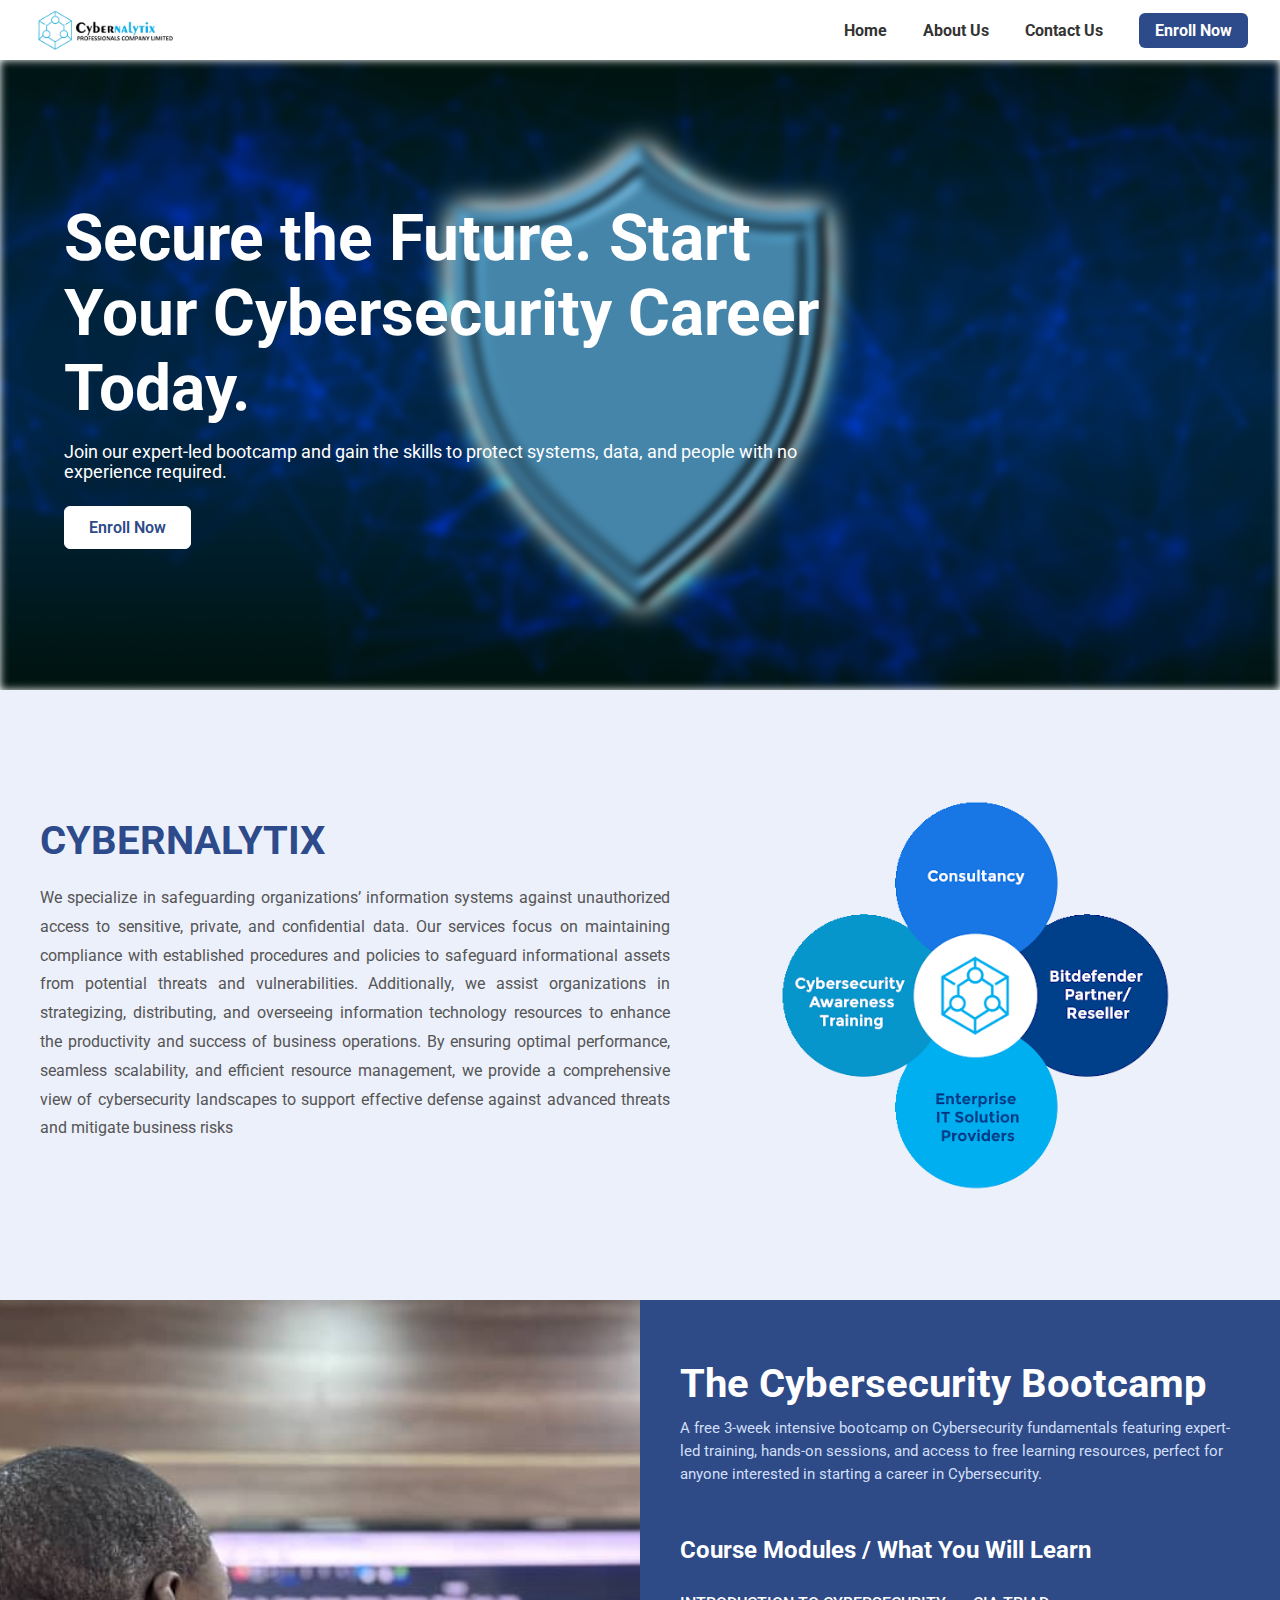
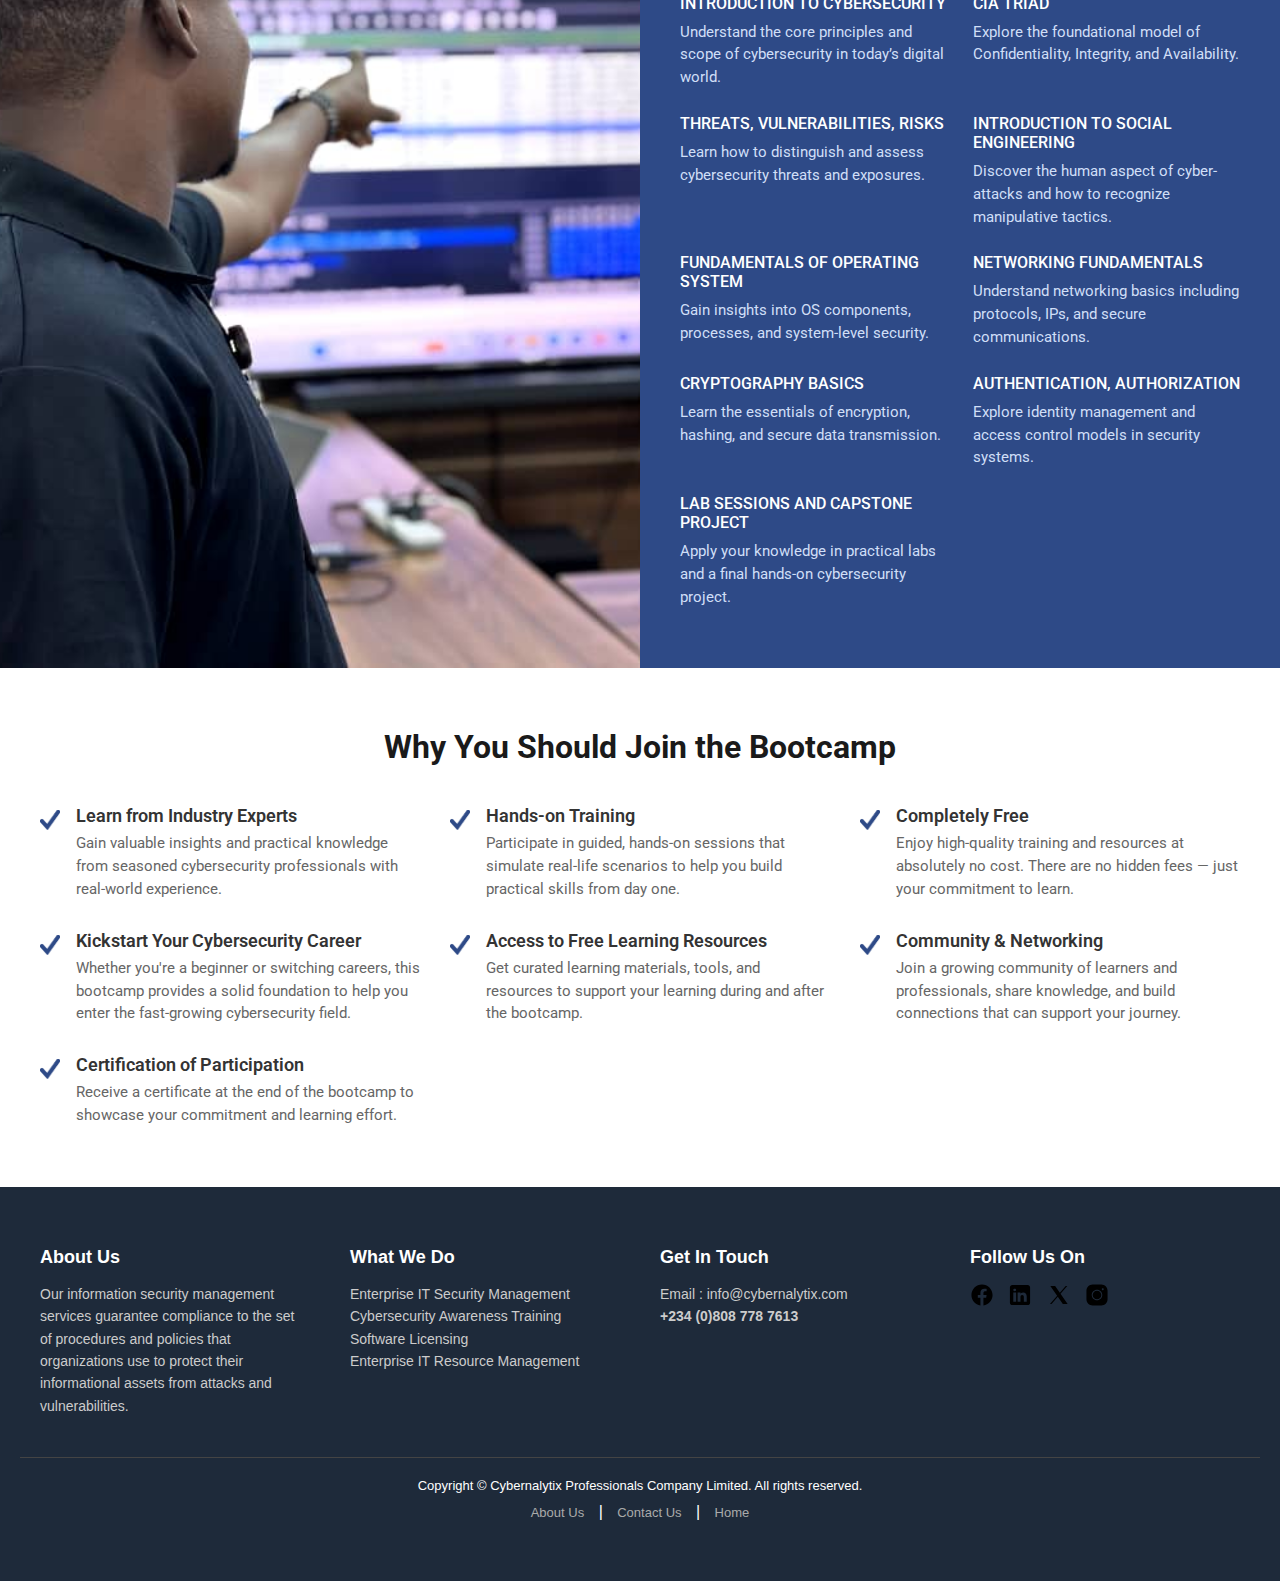
<file: index.html>
<!DOCTYPE html>
<html lang="en">

<head>
  <meta charset="UTF-8">
  <meta name="viewport" content="width=device-width, initial-scale=1.0">
  <link rel="preconnect" href="https://fonts.googleapis.com">
  <link rel="preconnect" href="https://fonts.gstatic.com" crossorigin>
  <link href="https://fonts.googleapis.com/css2?family=Roboto:ital,wght@0,100..900;1,100..900&display=swap"
    rel="stylesheet">
  <link rel="stylesheet" href="style.css">
  <link rel="shortcut icon" href="images/favicon.jpg" type="image/x-icon">
  <title>Bootcamp</title>
</head>

<body>
  <header class="navbar">
    <div class="logo"><a href="#"><img src="images/image.png" alt="cybernalytix logo" width="150px"></a></div>

    <div class="hamburger" onclick="openMenu()">
      <img src="images/menu.svg" class="menu" width="30px">
    </div>
    <nav class="nav-links">
      <div class="web-nav">
        <a href="#">Home</a>
        <a href="#about-us">About Us</a>
        <a href="https://cybernalytix.com/contact-us/" target="_blank" rel="noopener noreferrer">Contact Us</a>
        <a href="register.html" class="cta">Enroll Now</a>
      </div>

      <div class="drop-down">
        <a href="#home">Home</a>
        <a href="#about-us">About Us</a>
        <a href="https://cybernalytix.com/contact-us/" target="_blank" rel="noopener noreferrer">Contact Us</a>
      </div>
    </nav>
  </header>

  <section class="hero" id="hero">
    <div class="blurred-bg"></div>
    <div class="hero-content">
      <h1>Secure the Future. Start Your Cybersecurity Career Today.</h1>
      <p>Join our expert-led bootcamp and gain the skills to protect systems, data, and people with no experience
        required.
      </p>
      <a href="register.html" class="cta-button">Enroll Now</a>
    </div>
    <!-- <div class="flashcards">
      <div class="card">
        <div class="card-icon">
          <img src="images/ethical-hacking.svg" alt="Card Icon">
        </div>
        <h3>Hands-on Experience</h3>
        <p>You will engage in practical exercises and assignments/quizzes to practice what you learn.</p>
      </div>
      <div class="card">
        <div class="card-icon">
          <img src="images/undraw_teaching_58yg.svg" alt="Card Icon">
        </div>
        <h3>Expert-led Training</h3>
        <p>Our experts are readily available to bring real world expertise and insight to the classroom.</p>
      </div>
      <div class="card">
        <div class="card-icon">
          <img src="images/undraw_educator_6dgp.svg" alt="Card Icon">
        </div>
        <h3>Mentorship Session</h3>
        <p>You will be opportuned to have a mentorship session with our professionals.</p>
      </div>
    </div> -->
  </section>

  <!-- <section class="about-us" id="about">
    <div class="about-content">
      <div class="text">
        <h2>ABOUT US</h2>
        <h3>We provide Enterprise IT Services and Security Solutions</h3>
        <p>
          We specialize in safeguarding organizations' information systems against unauthorized access to sensitive,
          private, and confidential data. Our services focus on maintaining compliance with established procedures and
          policies to safeguard informational assets from potential threats and vulnerabilities.
        </p>
      </div>
    </div>

    <div class="offerings-section">
      <h2>Our Core Offerings</h2>
      <div class="offerings-grid">
        <div class="offer-box">
          <img src="images/academy.svg" alt="Academy" />
          <h3>Cybernalytix Academy</h3>
          <p>
            Learn from beginner to pro with flexible courses in digital literacy, data analysis, and cybersecurity.
          </p>
        </div>
        <div class="offer-box">
          <img src="images/undraw_shared-workspace_1u82.svg" alt="Space & Hub" />
          <h3>Cybernalytix Space & Hub</h3>
          <p>
            Coworking hub for tech teams and freelancers with high-speed internet, meeting rooms & innovation culture.
          </p>
        </div>
        <div class="offer-box">
          <img src="images/undraw_bookshelves_vhu6.svg" alt="Bootcamp" />
          <h3>Cybersecurity Bootcamp</h3>
          <p>
            Beginner-friendly intensive bootcamp with hands-on learning to build cybersecurity career readiness.
          </p>
        </div>
        <div class="offer-box">
          <img src="images/undraw_learning_qt7d.svg" alt="Internship" />
          <h3>Tech Internship Program</h3>
          <p>
            Real-world industry exposure and mentorship through structured internship programs across tech domains.
          </p>
        </div>
      </div>
    </div>
  </section> -->

  <section id="about-us" class="about-us">
    <div class="about-content">
      <div class="text">
        <h2>CYBERNALYTIX</h2>
        <p class="text-p">We specialize in safeguarding organizations’ information systems against unauthorized access
          to sensitive,
          private, and confidential data. Our services focus on maintaining compliance with established procedures and
          policies to safeguard informational assets from potential threats and vulnerabilities. Additionally, we assist
          organizations in strategizing, distributing, and overseeing information technology resources to enhance the
          productivity and success of business operations. By ensuring optimal performance, seamless scalability, and
          efficient resource management, we provide a comprehensive view of cybersecurity landscapes to support
          effective defense against advanced threats and mitigate business risks</p>
      </div>
      <div class="about-image">
        <img src="images/about-us.png" alt="about us">
      </div>
    </div>
  </section>

  <section class="bootcamp" id="bootcamp">
    <div class="bootcamp-container">
      <div class="bootcamp-image">
        <img src="images/bootcamp-image.jpg" alt="Team working" />
      </div>
      <div class="bootcamp-content">
        <h2>The Cybersecurity Bootcamp</h2>
        <p class="bootcamp-p">A free 3-week intensive bootcamp on Cybersecurity fundamentals featuring expert-led
          training, hands-on sessions, and access to free learning resources, perfect for anyone interested in starting
          a career in Cybersecurity.</p>
        <div class="bootcamp-modules">
          <h3 class="modules-title">Course Modules / What You Will Learn</h3>
          <div class="modules-grid">
            <div class="module">
              <h4>Introduction to Cybersecurity</h4>
              <p>Understand the core principles and scope of cybersecurity in today’s digital world.</p>
            </div>
            <div class="module">
              <h4>CIA Triad</h4>
              <p>Explore the foundational model of Confidentiality, Integrity, and Availability.</p>
            </div>
            <div class="module">
              <h4>Threats, Vulnerabilities, Risks</h4>
              <p>Learn how to distinguish and assess cybersecurity threats and exposures.</p>
            </div>
            <div class="module">
              <h4>Introduction to Social Engineering</h4>
              <p>Discover the human aspect of cyber-attacks and how to recognize manipulative tactics.</p>
            </div>
            <div class="module">
              <h4>Fundamentals of Operating System</h4>
              <p>Gain insights into OS components, processes, and system-level security.</p>
            </div>
            <div class="module">
              <h4>Networking Fundamentals</h4>
              <p>Understand networking basics including protocols, IPs, and secure communications.</p>
            </div>
            <div class="module">
              <h4>Cryptography Basics</h4>
              <p>Learn the essentials of encryption, hashing, and secure data transmission.</p>
            </div>
            <div class="module">
              <h4>Authentication, Authorization</h4>
              <p>Explore identity management and access control models in security systems.</p>
            </div>
            <div class="module">
              <h4>Lab Sessions and Capstone Project</h4>
              <p>Apply your knowledge in practical labs and a final hands-on cybersecurity project.</p>
            </div>
          </div>
        </div>

      </div>
    </div>
  </section>

  <section id="why-join" class="why-join">
    <div class="why-join-header">
      <h2>Why You Should Join the Bootcamp</h2>
    </div>

    <div class="reasons-grid">

      <div class="reason-card">
        <img src="images/check-icon.png" alt="check" class="check-icon">
        <div>
          <h3>Learn from Industry Experts</h3>
          <p>Gain valuable insights and practical knowledge from seasoned cybersecurity professionals with real-world
            experience.</p>
        </div>
      </div>

      <div class="reason-card">
        <img src="images/check-icon.png" alt="check" class="check-icon">
        <div>
          <h3>Hands-on Training</h3>
          <p>Participate in guided, hands-on sessions that simulate real-life scenarios to help you build practical
            skills from day one.</p>
        </div>
      </div>

      <div class="reason-card">
        <img src="images/check-icon.png" alt="check" class="check-icon">
        <div>
          <h3>Completely Free</h3>
          <p>Enjoy high-quality training and resources at absolutely no cost. There are no hidden fees — just your
            commitment to learn.</p>
        </div>
      </div>

      <div class="reason-card">
        <img src="images/check-icon.png" alt="check" class="check-icon">
        <div>
          <h3>Kickstart Your Cybersecurity Career</h3>
          <p>Whether you're a beginner or switching careers, this bootcamp provides a solid foundation to help you enter
            the fast-growing cybersecurity field.</p>
        </div>
      </div>

      <div class="reason-card">
        <img src="images/check-icon.png" alt="check" class="check-icon">
        <div>
          <h3>Access to Free Learning Resources</h3>
          <p>Get curated learning materials, tools, and resources to support your learning during and after the
            bootcamp.</p>
        </div>
      </div>

      <div class="reason-card">
        <img src="images/check-icon.png" alt="check" class="check-icon">
        <div>
          <h3>Community & Networking</h3>
          <p>Join a growing community of learners and professionals, share knowledge, and build connections that can
            support your journey.</p>
        </div>
      </div>

      <div class="reason-card">
        <img src="images/check-icon.png" alt="check" class="check-icon">
        <div>
          <h3>Certification of Participation</h3>
          <p>Receive a certificate at the end of the bootcamp to showcase your commitment and learning effort.</p>
        </div>
      </div>

    </div>
  </section>


  <!-- <section class="contact-section" id="contact">
    <div class="contact-flex">
      <div class="contact-img">
        <img src="images/undraw_contact-us_kcoa.svg" alt="contact image">
      </div>
      <h2>Contact Us</h2>
      <p>Have questions about the bootcamp or need help? We'd love to hear from you.</p>

      <form class="contact-form">
        <input type="text" placeholder="Your Name" required>
        <input type="email" placeholder="Your Email" required>
        <textarea placeholder="Your Message" required></textarea>
        <button type="submit">Send Message</button>
      </form>
    </div>
  </section> -->

  <footer class="footer">
    <div class="footer-container">
      <div class="footer-box">
        <h4>About Us</h4>
        <p>
          Our information security management services guarantee compliance to the set of procedures and policies that
          organizations use to protect their informational assets from attacks and vulnerabilities.
        </p>
      </div>

      <div class="footer-box">
        <h4>What We Do</h4>
        <ul>
          <li>Enterprise IT Security Management</li>
          <li>Cybersecurity Awareness Training</li>
          <li>Software Licensing</li>
          <li>Enterprise IT Resource Management</li>
        </ul>
      </div>

      <div class="footer-box">
        <h4>Get In Touch</h4>
        <p>Email : <a href="mailto:info@cybernalytix.com">info@cybernalytix.com</a></p>
        <p><strong>+234 (0)808 778 7613</strong></p>
      </div>

      <div class="footer-box">
        <h4>Follow Us On</h4>
        <div class="social-links">
          <a href="https://www.facebook.com/cybernalytixprofessionals/" target="_blank" rel="noopener noreferrer"><img
              src="images/icons8-facebook (1).svg" alt="Facebook" /></a>

          <a href="https://www.linkedin.com/company/cybernalytix" target="_blank" rel="noopener noreferrer"><img
              src="images/icons8-linkedin (1).svg" alt="LinkedIn" /></a>

          <a href="https://x.com/CybernalytixLtd" target="_blank" rel="noopener noreferrer"><img
              src="images/icons8-x.svg" alt="LinkedIn" /></a>

          <a href="https://www.instagram.com/cybernalytix/" target="_blank" rel="noopener noreferrer"><img
              src="images/icons8-instagram.svg" alt="Instagram" /></a>
        </div>
      </div>
    </div>

    <div class="footer-bottom">
      <p>Copyright © Cybernalytix Professionals Company Limited. All rights reserved.</p>
      <div class="footer-nav">
        <a href="#">About Us</a> | <a href="https://cybernalytix.com/contact-us/">Contact Us</a> | <a href="#">Home</a>
      </div>
    </div>
  </footer>


  <script src="script.js"></script>
  <script src="https://cdn.jsdelivr.net/npm/swiper@11/swiper-bundle.min.js"></script>
</body>

</html>
</file>
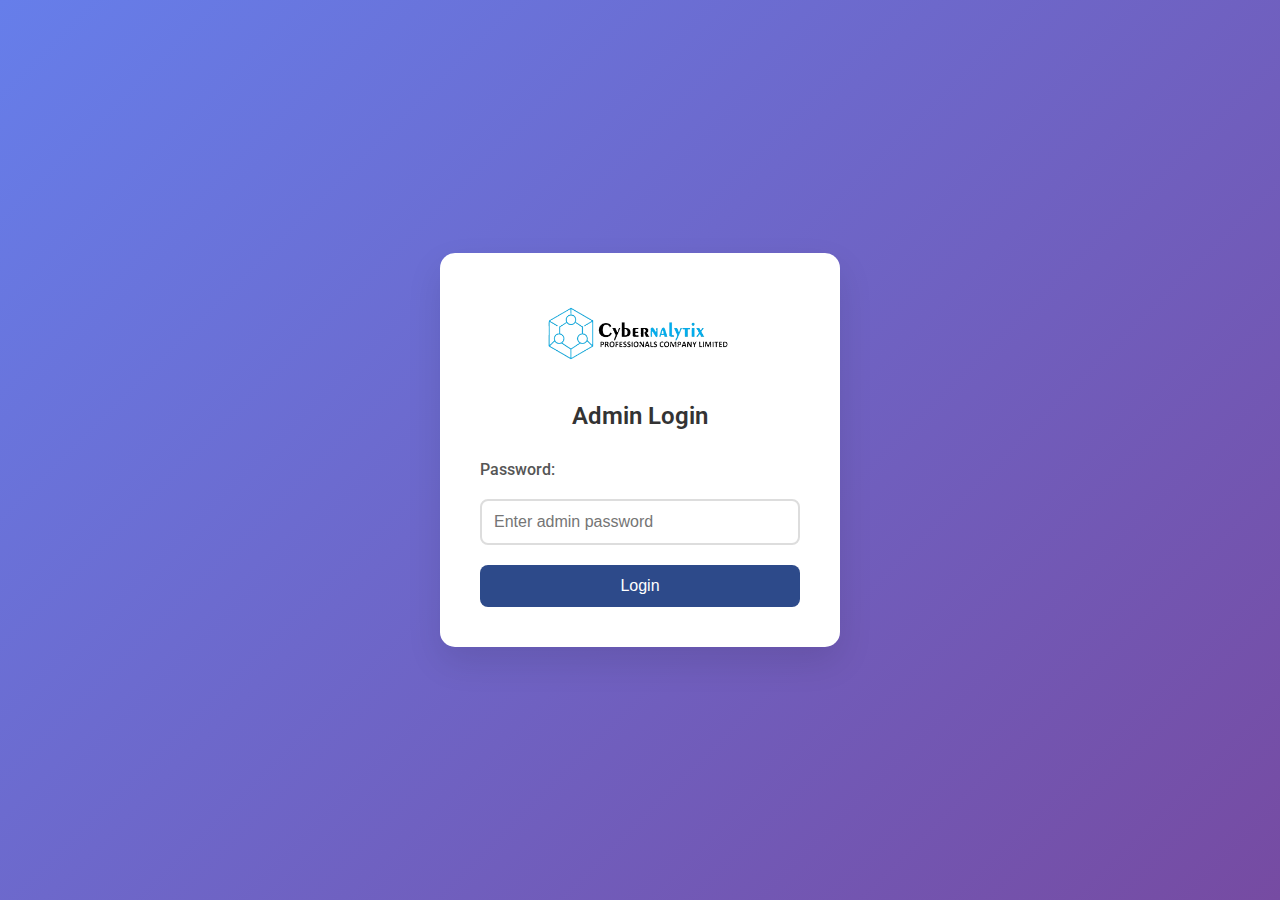
<file: admin.html>
<!DOCTYPE html>
<html lang="en">
<head>
    <meta charset="UTF-8">
    <meta name="viewport" content="width=device-width, initial-scale=1.0">
    <link rel="preconnect" href="https://fonts.googleapis.com">
    <link rel="preconnect" href="https://fonts.gstatic.com" crossorigin>
    <link href="https://fonts.googleapis.com/css2?family=Roboto:ital,wght@0,100..900;1,100..900&display=swap" rel="stylesheet">
    <link rel="stylesheet" href="admin.css">
    <link rel="shortcut icon" href="images/favicon.jpg" type="image/x-icon">
    <title>Admin Dashboard - Cybernalytix</title>
</head>
<body>
    <!-- Login Section -->
    <div id="login-section" class="login-container">
        <div class="login-box">
            <div class="logo">
                <img src="images/image.png" alt="cybernalytix logo" width="200px">
            </div>
            <h2>Admin Login</h2>
            <form id="login-form">
                <label for="password">Password:</label>
                <input type="password" id="password" placeholder="Enter admin password" required>
                <button type="submit">Login</button>
            </form>
            <div id="login-error" class="error-message"></div>
        </div>
    </div>

    <!-- Admin Dashboard -->
    <div id="dashboard-section" class="dashboard-container" style="display: none;">
        <header class="admin-header">
            <div class="logo">
                <img src="images/image.png" alt="cybernalytix logo" width="150px">
            </div>
            <div class="admin-controls">
                <span id="total-users" class="user-count">Total Applicants: 0</span>
                <button id="refresh-btn" class="refresh-btn">Refresh</button>
                <button id="logout-btn" class="logout-btn">Logout</button>
            </div>
        </header>

        <main class="admin-main">
            <div class="dashboard-title">
                <h1>Bootcamp Applicants</h1>
            </div>

            <div id="loading" class="loading" style="display: none;">
                <p>Loading Applicants...</p>
            </div>

            <div id="users-container" class="users-container">
                <div class="table-container">
                    <table id="users-table" class="users-table">
                        <thead>
                            <tr>
                                <th>S/N</th>
                                <th>Name</th>
                                <th>Email</th>
                                <th>Phone</th>
                                <th>Gender</th>
                                <th>Residence</th>
                                <th>Current Engagement</th>
                                <th>Field</th>
                                <th>IT Proficiency</th>
                                <th>Experience</th>
                                <th>Referrer</th>
                                <th>Time Commitment</th>
                                <th>Certificate Interest</th>
                                <th>Registration Date</th>
                                <th>Actions</th>
                            </tr>
                        </thead>
                        <tbody id="users-tbody">
                            <!-- Users will be loaded here -->
                        </tbody>
                    </table>
                </div>
            </div>

            <div id="no-users" class="no-users" style="display: none;">
                <p>No Applicants has registered yet</p>
            </div>
        </main>
    </div>

    <!-- User Details Modal -->
    <div id="user-modal" class="modal" style="display: none;">
        <div class="modal-content">
            <div class="modal-header">
                <h2>Applicant Details</h2>
                <span class="close" id="close-modal">&times;</span>
            </div>
            <div class="modal-body" id="modal-body">
                <!-- User details will be loaded here -->
            </div>
        </div>
    </div>

    <script src="admin.js"></script>
</body>
</html>
</file>
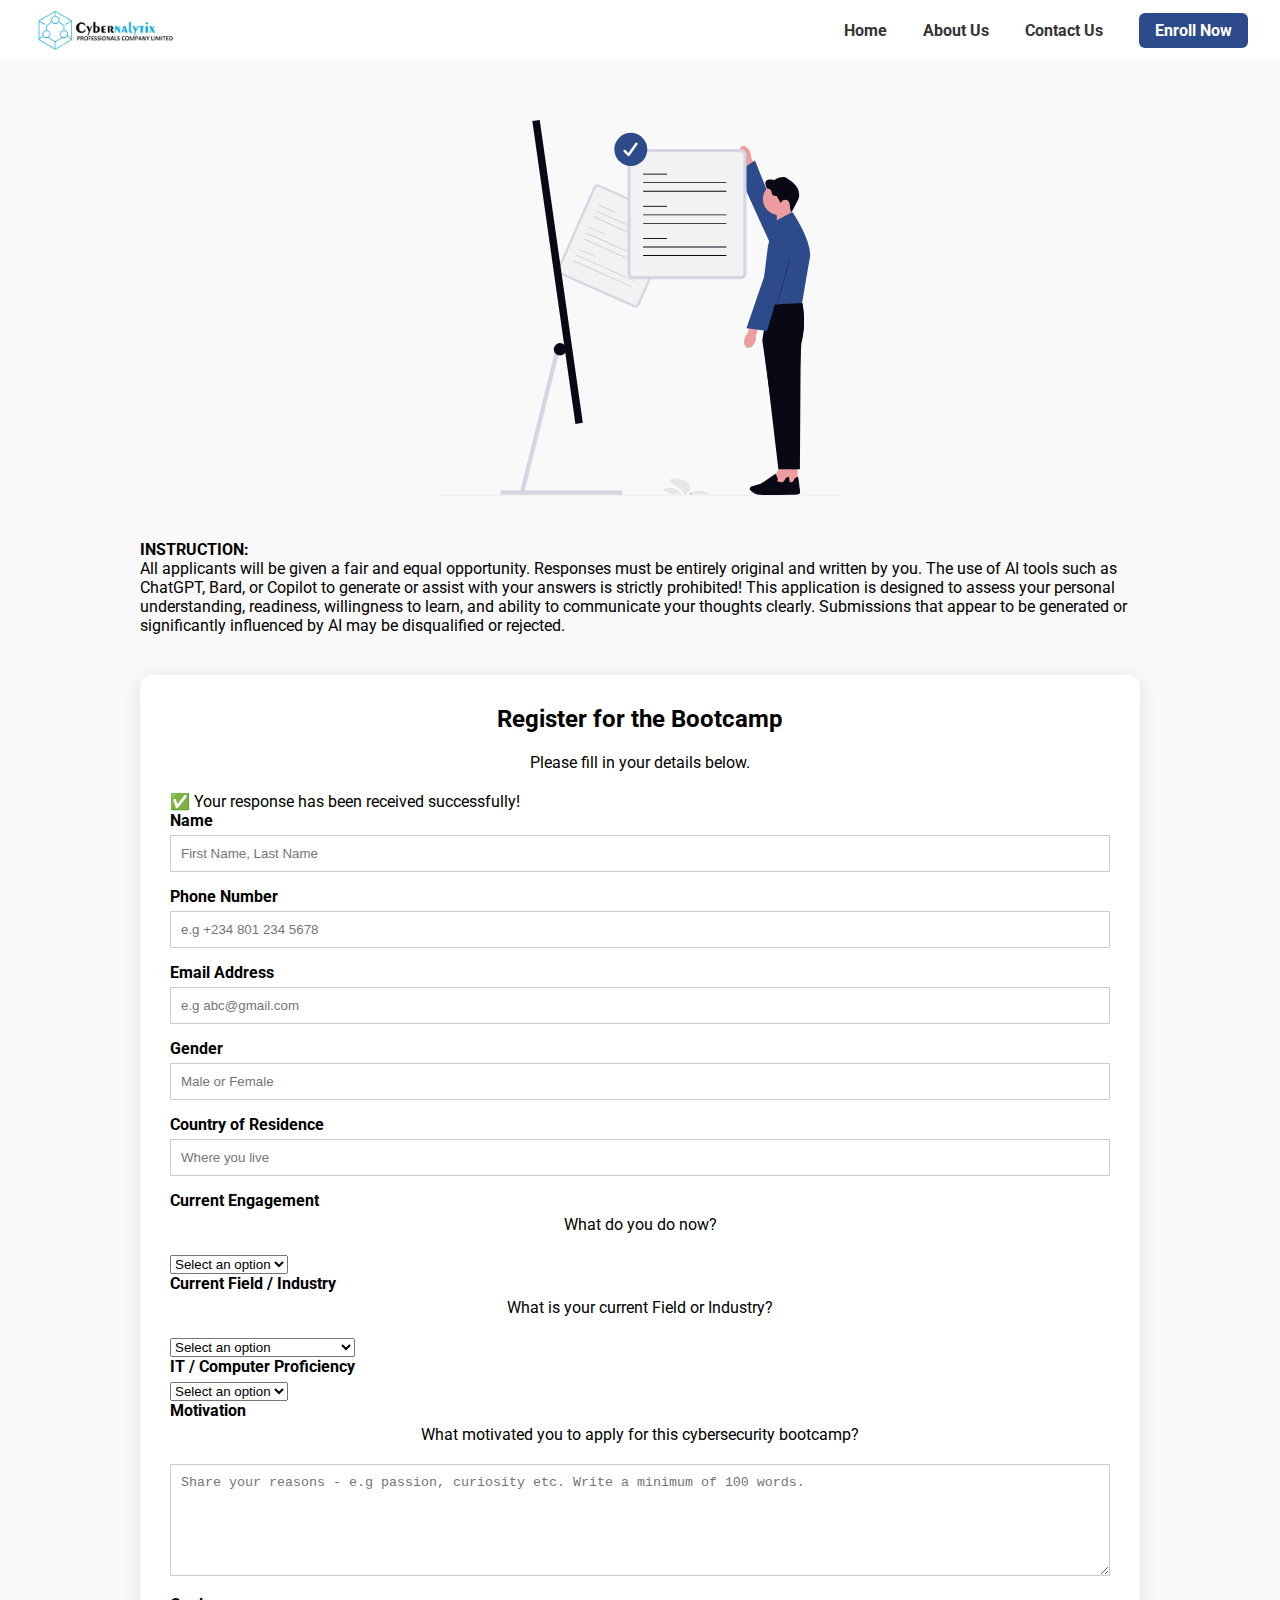
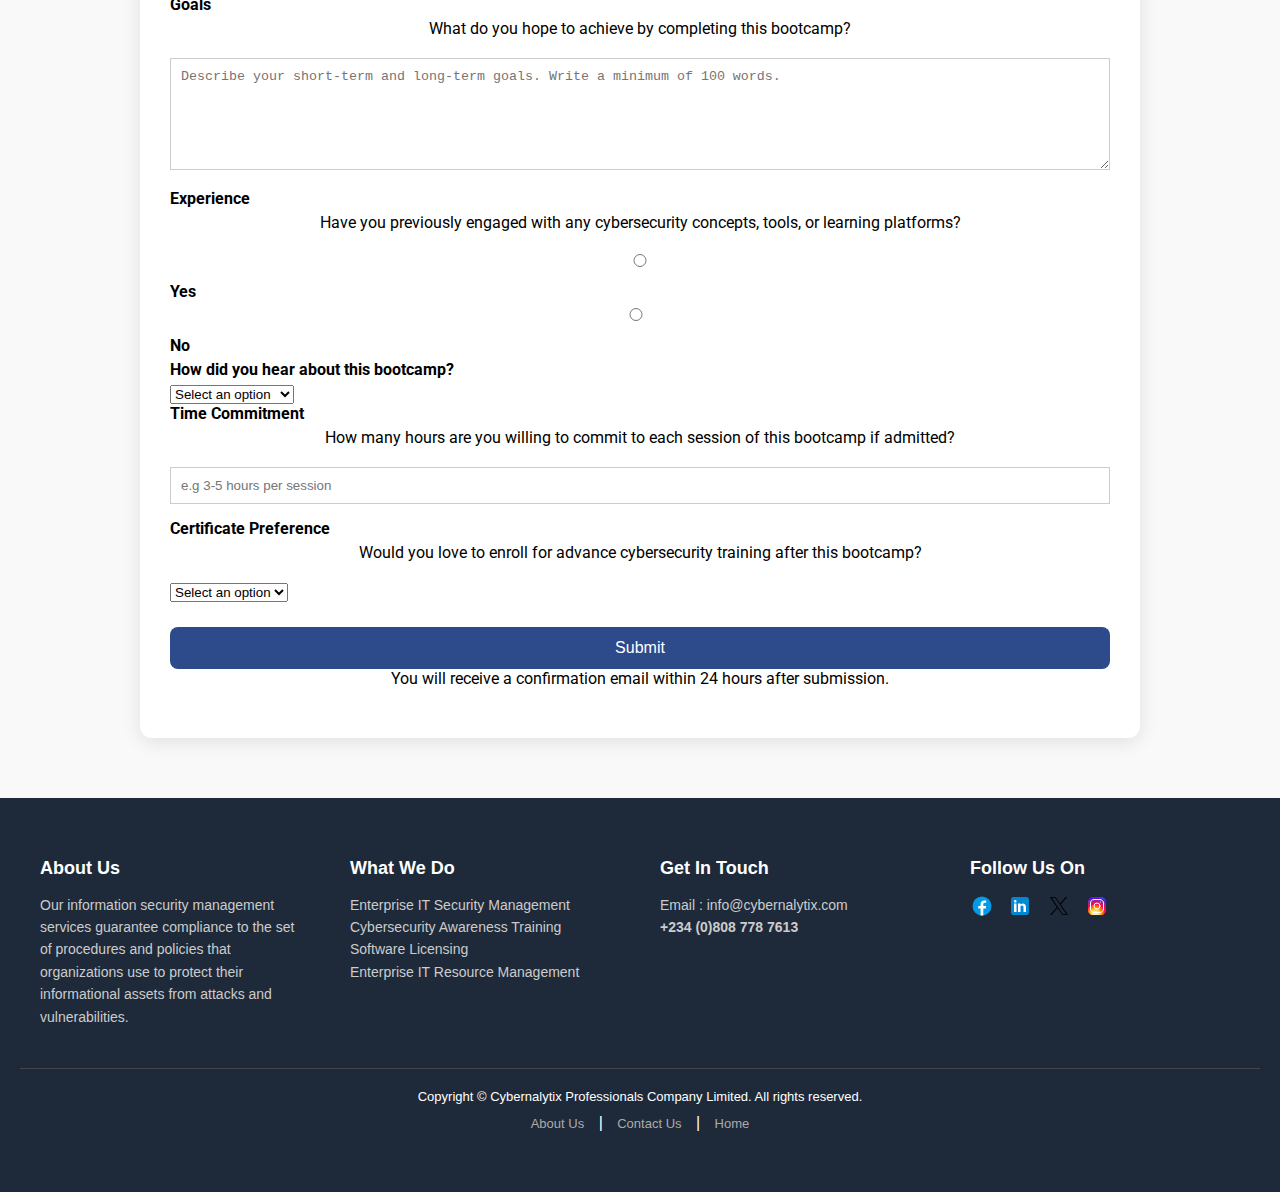
<file: register.html>
<!DOCTYPE html>
<html lang="en">

<head>
  <meta charset="UTF-8">
  <meta name="viewport" content="width=device-width, initial-scale=1.0">
  <link rel="preconnect" href="https://fonts.googleapis.com">
  <link rel="preconnect" href="https://fonts.gstatic.com" crossorigin>
  <link href="https://fonts.googleapis.com/css2?family=Roboto:ital,wght@0,100..900;1,100..900&display=swap"
    rel="stylesheet">
  <link rel="stylesheet" href="register.css">
  <link rel="stylesheet" href="style.css">
  <link rel="shortcut icon" href="images/favicon.jpg" type="image/x-icon">
  <title>Register</title>
</head>

<body>
  <header class="navbar">
    <div class="logo"><a href="index.html"><img src="images/image.png" alt="cybernalytix logo" width="150px"></a></div>

    <div class="hamburger" onclick="openMenu()">
      <img src="images/menu.svg" class="menu" width="30px">
    </div>
    <nav class="nav-links">
      <div class="web-nav">
        <a href="index.html">Home</a>
        <a href="index.html#about">About Us</a>
        <a href="index.html#contact">Contact Us</a>
        <a href="register.html" class="cta">Enroll Now</a>
      </div>

      <div class="drop-down">
        <a href="index">Home</a>
        <a href="index.html#about">About Us</a>
        <a href="index.html#contact">Contact Us</a>
      </div>
    </nav>
  </header>

  <section id="register" class="register-section">
    <div class="register-container">

      <div class="register-illustration">
        <img src="images/register.svg" alt="register Illustration">
      </div>
      <div class="form-note">
        <h4>INSTRUCTION:</h4>
        <p>All applicants will be given a fair and equal opportunity. Responses must be entirely original and written by
          you. The use of AI tools such as ChatGPT, Bard, or Copilot to generate or assist with your answers is strictly
          prohibited! This application is designed to assess your personal understanding, readiness, willingness to
          learn, and ability to communicate your thoughts clearly. Submissions that appear to be generated or
          significantly influenced by AI may be disqualified or rejected.</p>
      </div>
      <div class="register-form">
        <h2>Register for the Bootcamp</h2>
        <p>Please fill in your details below.</p>

        <div id="form-success">
          ✅ Your response has been received successfully!
        </div>

        <form id="bootcamp-form" novalidate>
          <label>Name</label>
          <input name="fullName" placeholder="First Name, Last Name" required>

          <label>Phone Number</label>
          <input name="tel" placeholder="e.g +234 801 234 5678" required>

          <label>Email Address</label>
          <input name="email" placeholder="e.g abc@gmail.com" required>

          <label>Gender</label>
          <input name="gender" placeholder="Male or Female" required>

          <label>Country of Residence</label>
          <input name="residence" placeholder="Where you live" required>

          <label for="referer">Current Engagement</label>
          <p>What do you do now?</p>
          <select name="currentEngagement" id="currentEngagement" required>
            <option value="" disabled selected>Select an option</option>
            <option value="Student">Student</option>
            <option value="Employed">Employed</option>
            <option value="Self Employed">Self Employed</option>
            <option value="Unemployed">Unemployed</option>
            <option value="Others">Others</option>
          </select>

          <label for="referer">Current Field / Industry</label>
          <p>What is your current Field or Industry?</p>
          <select name="currentField" id="currentField" required>
            <option value="" disabled selected>Select an option</option>
            <option value="Information Technology (IT)">Information Technology (IT)</option>
            <option value="Banking/Finance">Banking/Finance</option>
            <option value="Education">Education</option>
            <option value="Healthcare">Healthcare</option>
            <option value="Government/Public Sector">Government/Public Sector</option>
            <option value="Law/Legal">Law/Legal</option>
            <option value="Agriculture">Agriculture</option>
            <option value="Others">Others</option>
          </select>

          <label for="referer">IT / Computer Proficiency</label>
          <select name="proficiency" id="proficiency" required>
            <option value="" disabled selected>Select an option</option>
            <option value="Beginner">Beginner</option>
            <option value="Intermediate">Intermediate</option>
            <option value="Professional">Professional</option>
            <option value="Others">Others</option>
          </select>

          <label>Motivation</label>
          <p>What motivated you to apply for this cybersecurity bootcamp?</p>
          <textarea id="message1" class="word-count" name="motivation" rows="6"
            placeholder="Share your reasons - e.g passion, curiosity etc. Write a minimum of 100 words."
            required></textarea>

          <label>Goals</label>
          <p>What do you hope to achieve by completing this bootcamp?</p>
          <textarea id="message2" class="word-count" name="expectation" rows="6"
            placeholder="Describe your short-term and long-term goals. Write a minimum of 100 words." required></textarea>

          <label>Experience</label>
          <p>Have you previously engaged with any cybersecurity concepts, tools, or learning platforms?</p>
          <div class="experience-group">
            <label><input class="yes" type="radio" name="hasExperience" value="yes" required> Yes</label>
            <label><input class="no" type="radio" name="hasExperience" value="no"> No</label>
          </div>

          <div id="experience-details" style="display: none;">
            <label for="experience-detail">Please describe your experience</label>
            <textarea id="experience-detail" name="experience" rows="3"
              placeholder="Briefly describe any prior exposure or related experience"></textarea>
          </div>


          <label for="referer">How did you hear about this bootcamp?</label>
          <select name="referer" id="referer" required>
            <option value="" disabled selected>Select an option</option>
            <option value="LinkedIn">LinkedIn</option>
            <option value="Facebook">Facebook</option>
            <option value="Twitter/X">Twitter/X</option>
            <option value="WhatsApp">WhatsApp</option>
            <option value="Instagram">Instagram</option>
            <option value="Friend/Colleague">Friend/Colleague</option>
            <option value="Others">Others</option>
          </select>


          <label>Time Commitment</label>
          <p>How many hours are you willing to commit to each session of this bootcamp if admitted?</p>
          <input name="session" placeholder="e.g 3-5 hours per session" required>

          <label>Certificate Preference</label>
          <p>Would you love to enroll for advance cybersecurity training after this bootcamp?</p>
          <select name="certificate" id="certificate" required>
            <option value="" disabled selected>Select an option</option>
            <option value="Yes">Yes</option>
            <option value="No">No</option>
            <option value="Unsure">Unsure</option>
          </select>

          <div class="submit-confirm">
            <button type="submit">Submit</button>
            <p>You will receive a confirmation email within 24 hours after submission.</p>
          </div>
        </form>
      </div>
    </div>
  </section>

  <footer class="footer">
    <div class="footer-container">
      <div class="footer-box">
        <h4>About Us</h4>
        <p>
          Our information security management services guarantee compliance to the set of procedures and policies that
          organizations use to protect their informational assets from attacks and vulnerabilities.
        </p>
      </div>

      <div class="footer-box">
        <h4>What We Do</h4>
        <ul>
          <li>Enterprise IT Security Management</li>
          <li>Cybersecurity Awareness Training</li>
          <li>Software Licensing</li>
          <li>Enterprise IT Resource Management</li>
        </ul>
      </div>

      <div class="footer-box">
        <h4>Get In Touch</h4>
        <p>Email : <a href="mailto:info@cybernalytix.com">info@cybernalytix.com</a></p>
        <p><strong>+234 (0)808 778 7613</strong></p>
      </div>

      <div class="footer-box">
        <h4>Follow Us On</h4>
        <div class="social-links">
          <a href="https://www.facebook.com/cybernalytixprofessionals/" target="_blank" rel="noopener noreferrer"><img
              src="images/icons8-facebook (2).svg" alt="Facebook" /></a>

          <a href="https://www.linkedin.com/company/cybernalytix" target="_blank" rel="noopener noreferrer"><img
              src="images/icons8-linkedin (2).svg" alt="LinkedIn" /></a>

          <a href="https://x.com/CybernalytixLtd" target="_blank" rel="noopener noreferrer"><img
              src="images/icons8-x (1).svg" alt="X" /></a>

          <a href="https://www.instagram.com/cybernalytix/" target="_blank" rel="noopener noreferrer"><img
              src="images/icons8-instagram (1).svg" alt="Instagram" /></a>
        </div>
      </div>
    </div>

    <div class="footer-bottom">
      <p>Copyright © Cybernalytix Professionals Company Limited. All rights reserved.</p>
      <div class="footer-nav">
        <a href="#">About Us</a> | <a href="#">Contact Us</a> | <a href="#">Home</a>
      </div>
    </div>
  </footer>

  <script src="script.js"></script>
</body>

</html>
</file>
<file: style.css>
* {
  margin: 0;
  padding: 0;
  box-sizing: border-box;
}

body {
  font-family: "Roboto", sans-serif;
  background-color: #ffffff;
  scroll-behavior: smooth;
}

.navbar {
  display: flex;
  justify-content: space-between;
  align-items: center;
  padding: 0 2rem;
  position: sticky;
  top: 0;
  background: white;
  z-index: 1000;
}

.hamburger {
  margin-left: auto;
  display: flex;
  align-items: center;
  gap: 10px;
}

.nav-links a {
  margin-left: 2rem;
  text-decoration: none;
  color: #333;
  font-weight: bold;
}

.nav-links a:hover,
.nav-cta a:hover {
  color: #2d4a8a;
}

.nav-links .cta {
  background-color: #2d4a8a;
  color: white;
  padding: 0.5rem 1rem;
  border-radius: 6px;
}

.nav-links .cta:hover {
  background-color: white;
  color: #2d4a8a;
  transition: 0.3s;
  border: 1px solid #2d4a8a;
}

.hero {
  display: flex;
  flex-direction: column;
  align-items: flex-start;
  justify-content: center;
  min-height: 70vh;
  padding: 60px 5%;
  color: white;
  position: relative;
  overflow: hidden;
}

.blurred-bg {
  position: absolute;
  top: 0;
  left: 0;
  width: 100%;
  height: 100%;
  background-image: url("images/hero-bg.jpg");
  background-size: cover;
  background-position: center;
  filter: blur(4px);
  z-index: 0;
}

.hero-content {
  z-index: 2;
  max-width: 800px;
}

.hero-content h1 {
  font-size: 4rem;
  font-weight: bold;
  margin-bottom: 1rem;
}

.hero-content p {
  font-size: 1.1rem;
  margin-bottom: 1.5rem;
}

.hero-cta {
  background-color: #2d4a8a;
  color: white;
  padding: 0.7rem 1.5rem;
  margin-top: 0.5rem;
  border-radius: 6px;
  border: none;
  font-weight: bold;
  text-decoration: none;
  display: inline-block;
}

.hero-cta:hover {
  background: transparent;
  border: 1px solid #2d4a8a;
}

.about-us {
  background-color: #ecf0fb;
  color: #555;
  padding: 80px 40px;
  display: flex;
  justify-content: center;
  align-items: center;
}

.about-content {
  display: flex;
  flex-direction: row;
  align-items: center;
  justify-content: space-between;
  gap: 40px;
  max-width: 1200px;
  width: 100%;
  flex-wrap: wrap;
}

.text {
  flex: 1 1 500px;
  min-width: 250px;
}

.about-image {
  flex: 1 1 400px;
  min-width: 200px;
}

.about-image img {
  width: 100%;
  max-width: 450px;
  display: block;
  margin: 0 auto;
}

.text h2 {
  font-size: 2.5rem;
  margin-bottom: 20px;
  color: #2d4a8a;
}

.text p {
  font-size: 1rem;
  line-height: 1.8;
  margin-bottom: 30px;
  text-align: justify;
  word-break: break-word;
}

/* bootcamp section */
.bootcamp {
  background-color: #f7f9fe;
  padding: 0;
  margin: 0;
}

.bootcamp-container {
  display: flex;
  flex-wrap: wrap;
  width: 100%;
  min-height: 100vh;
}

.bootcamp-image {
  flex: 1 1 50%;
  overflow: hidden;
}

.bootcamp-image img {
  width: 100%;
  height: 100%;
  object-fit: cover;
  display: block;
}

.bootcamp-content {
  flex: 1 1 50%;
  background-color: #2e4a87;
  color: #ffffff;
  padding: 60px 40px;
  display: flex;
  flex-direction: column;
  justify-content: center;
}

.bootcamp-content h2 {
  font-size: 2.5rem;
  margin-bottom: 10px;
}

.bootcamp-content h4 {
  font-size: 1rem;
  color: #c5d7f2;
  text-transform: uppercase;
  margin-bottom: 10px;
  font-weight: 500;
}

.bootcamp-content .subtitle {
  font-size: 1rem;
  margin-bottom: 30px;
}

.bootcamp-modules {
  margin-top: 50px;
}

.modules-title {
  font-size: 1.5rem;
  margin-bottom: 30px;
  color: #ffffff;
}

.modules-grid {
  display: grid;
  grid-template-columns: repeat(auto-fit, minmax(250px, 1fr));
  gap: 25px;
}

.module h4 {
  font-size: 1rem;
  color: #ffffff;
  margin-bottom: 8px;
}

.module p,
.bootcamp-p {
  font-size: 0.95rem;
  color: #d0dff7;
  line-height: 1.5;
}

.bootcamp-cta {
  margin-top: 40px;
  text-align: left;
}

.cta-button {
  display: inline-block;
  background-color: #ffffff;
  color: #2e4a87;
  padding: 0.7rem 1.5rem;
  font-weight: 600;
  font-size: 1rem;
  text-decoration: none;
  border-radius: 6px;
  transition:
    background-color 0.3s ease,
    color 0.3s ease;
  border: 1px solid #ffffff;
}

.cta-button:hover {
  background-color: #2e4a87;
  color: #ffffff;
  border-color: #ffffff;
}

/* why join section */
.why-join {
  background-color: #fff;
  padding: 60px 30px;
  text-align: center;
}

.why-join-header h2 {
  font-size: 2rem;
  margin-bottom: 40px;
  font-weight: 700;
  color: #1a1a1a;
}

.reasons-grid {
  display: grid;
  grid-template-columns: repeat(auto-fit, minmax(280px, 1fr));
  gap: 30px;
  justify-items: start;
  max-width: 1200px;
  margin: 0 auto;
}

.reason-card {
  display: flex;
  align-items: flex-start;
  gap: 16px;
  text-align: left;
}

.reason-card .check-icon {
  width: 20px;
  height: 20px;
  flex-shrink: 0;
  margin-top: 4px;
}

.reason-card h3 {
  font-size: 1.1rem;
  font-weight: 600;
  margin-bottom: 6px;
  color: #333;
}

.reason-card p {
  font-size: 0.95rem;
  line-height: 1.5;
  color: #666;
}

.footer {
  background-color: #1e2a3a;
  color: #fff;
  padding: 60px 20px;
  font-family: "Poppins", sans-serif;
}

.footer-container {
  display: flex;
  flex-wrap: wrap;
  justify-content: space-between;
  gap: 40px;
  max-width: 1200px;
  margin: auto;
}

.footer-box {
  flex: 1 1 220px;
}

.footer-box h4 {
  margin-bottom: 15px;
  font-size: 18px;
}

.footer-box p,
.footer-box li {
  color: #ccc;
  font-size: 14px;
  line-height: 1.6;
}

.footer-box a {
  color: #ccc;
  text-decoration: none;
}

.footer-box ul {
  list-style: none;
  padding: 0;
}

.social-links a {
  margin-right: 10px;
  display: inline-block;
}

.social-links img {
  width: 24px;
  height: 24px;
}

.footer-bottom {
  border-top: 1px solid #444;
  margin-top: 40px;
  padding-top: 20px;
  text-align: center;
}

.footer-bottom p {
  font-size: 13px;
  margin-bottom: 10px;
}

.footer-nav a {
  color: #aaa;
  margin: 0 10px;
  font-size: 13px;
  text-decoration: none;
}

.footer-payments img {
  height: 30px;
  margin: 0 5px;
}

@media (max-width: 768px) {
  .web-nav {
    display: none;
  }

  .nav-links.show {
    display: flex;
    gap: 30px;
    margin-left: 20px;
  }

  .drop-down {
    display: none;
    flex-direction: column;
    margin-left: auto;
    gap: 30px;
    margin-top: 10px;
    width: 100%;
    height: 20vh;
    position: absolute;
    top: 80%;
    right: 0;
    background: white;
    flex-direction: column;
    align-items: flex-start;
    padding: 1rem;
    z-index: 1000;
  }

  .hero {
    justify-content: center;
    gap: 160px;
    padding: 2rem;
    min-height: 60vh;
  }

  .hero-content h1 {
    font-size: 2rem;
  }

  .hero-content p {
    font-size: 1rem;
  }

  .about-content {
    flex-direction: row;
    gap: 30px;
  }

  .text h2 {
    font-size: 2rem;
  }

  .text p {
    font-size: 0.9rem;
    line-height: 1.8;
    margin-bottom: 30px;
    text-align: justify;
    word-break: break-word;
  }

  .bootcamp-container {
    flex-direction: column;
  }

  .bootcamp-content,
  .bootcamp-image {
    max-width: 100%;
    min-width: 0;
  }
}

@media (min-width: 768px) {
  .drop-down.show {
    display: flex;
  }

  .drop-down,
  .hamburger {
    display: none;
  }

  .about-content {
    flex-direction: row;
  }
}

@media (max-width: 900px) {
  .bootcamp-container {
    flex-direction: column;
    gap: 0;
    padding: 0 0;
  }
  .bootcamp-image,
  .bootcamp-content {
    max-width: 100%;
    min-width: 0;
    border-radius: 0;
    object-fit: cover;
  }
}
</file>
<file: admin.css>
* {
    margin: 0;
    padding: 0;
    box-sizing: border-box;
}

body {
    font-family: 'Roboto', sans-serif;
    background: linear-gradient(135deg, #667eea 0%, #764ba2 100%);
    min-height: 100vh;
}

/* Login Styles */
.login-container {
    display: flex;
    justify-content: center;
    align-items: center;
    min-height: 100vh;
    padding: 20px;
}

.login-box {
    background: white;
    padding: 40px;
    border-radius: 15px;
    box-shadow: 0 15px 35px rgba(0, 0, 0, 0.1);
    text-align: center;
    max-width: 400px;
    width: 100%;
}

.login-box .logo {
    margin-bottom: 30px;
}

.login-box h2 {
    margin-bottom: 30px;
    color: #333;
    font-weight: 600;
}

.login-box form {
    display: flex;
    flex-direction: column;
    gap: 20px;
}

.login-box label {
    text-align: left;
    font-weight: 500;
    color: #555;
}

.login-box input {
    padding: 12px;
    border: 2px solid #ddd;
    border-radius: 8px;
    font-size: 16px;
    transition: border-color 0.3s;
}

.login-box input:focus {
    outline: none;
    border-color: #2d4a8a;
}

.login-box button {
    padding: 12px;
    background: #2d4a8a;
    color: white;
    border: none;
    border-radius: 8px;
    font-size: 16px;
    cursor: pointer;
    transition: background 0.3s;
}

.login-box button:hover {
    background: #155ec0;
}

.error-message {
    color: #e74c3c;
    font-size: 14px;
    margin-top: 10px;
    display: none;
}

/* Dashboard Styles */
.dashboard-container {
    min-height: 100vh;
    background: #f8f9fa;
}

.admin-header {
    background: white;
    padding: 15px 30px;
    box-shadow: 0 2px 10px rgba(0, 0, 0, 0.1);
    display: flex;
    justify-content: space-between;
    align-items: center;
    flex-wrap: wrap;
    gap: 20px;
}

.admin-controls {
    display: flex;
    align-items: center;
    gap: 20px;
    flex-wrap: wrap;
}

.user-count {
    background: #2d4a8a;
    color: white;
    padding: 8px 16px;
    border-radius: 20px;
    font-size: 14px;
    font-weight: 500;
}

.refresh-btn, .logout-btn {
    padding: 8px 16px;
    border: none;
    border-radius: 6px;
    cursor: pointer;
    font-size: 14px;
    transition: all 0.3s;
}

.refresh-btn {
    background: #27ae60;
    color: white;
}

.refresh-btn:hover {
    background: #219a52;
}

.logout-btn {
    background: #e74c3c;
    color: white;
}

.logout-btn:hover {
    background: #c0392b;
}

.admin-main {
    padding: 30px;
    max-width: 1400px;
    margin: 0 auto;
}

.dashboard-title {
    text-align: center;
    margin-bottom: 40px;
}

.dashboard-title h1 {
    color: #2c3e50;
    font-size: 2.5rem;
    margin-bottom: 10px;
}

.dashboard-title p {
    color: #7f8c8d;
    font-size: 1.1rem;
}

.loading {
    text-align: center;
    padding: 40px;
    font-size: 18px;
    color: #7f8c8d;
}

.table-container {
    background: white;
    border-radius: 12px;
    overflow: hidden;
    box-shadow: 0 5px 15px rgba(0, 0, 0, 0.1);
    overflow-x: auto;
}

.users-table {
    width: 100%;
    border-collapse: collapse;
    min-width: 1200px;
}

.users-table th {
    background: #34495e;
    color: white;
    padding: 15px 12px;
    text-align: left;
    font-weight: 600;
    font-size: 14px;
    white-space: nowrap;
}

.users-table td {
    padding: 12px;
    border-bottom: 1px solid #ecf0f1;
    font-size: 14px;
    max-width: 150px;
    overflow: hidden;
    text-overflow: ellipsis;
    white-space: nowrap;
}

.users-table tbody tr:hover {
    background: #f8f9fa;
}

.users-table tbody tr:nth-child(even) {
    background: #fafbfc;
}

.users-table tbody tr:nth-child(even):hover {
    background: #f1f3f4;
}

.view-btn {
    background: #3498db;
    color: white;
    border: none;
    padding: 6px 12px;
    border-radius: 4px;
    cursor: pointer;
    font-size: 12px;
    transition: background 0.3s;
}

.view-btn:hover {
    background: #2980b9;
}

.no-users {
    text-align: center;
    padding: 60px 20px;
    color: #7f8c8d;
    font-size: 18px;
}

/* Modal Styles */
.modal {
    position: fixed;
    z-index: 1000;
    left: 0;
    top: 0;
    width: 100%;
    height: 100%;
    background: rgba(0, 0, 0, 0.5);
    display: flex;
    justify-content: center;
    align-items: center;
    padding: 20px;
}

.modal-content {
    background: white;
    border-radius: 12px;
    max-width: 800px;
    width: 100%;
    max-height: 90vh;
    overflow-y: auto;
    box-shadow: 0 20px 60px rgba(0, 0, 0, 0.3);
}

.modal-header {
    display: flex;
    justify-content: space-between;
    align-items: center;
    padding: 20px 30px;
    border-bottom: 1px solid #ecf0f1;
    background: #f8f9fa;
    border-radius: 12px 12px 0 0;
}

.modal-header h2 {
    color: #2c3e50;
    font-size: 1.5rem;
}

.close {
    font-size: 28px;
    font-weight: bold;
    cursor: pointer;
    color: #7f8c8d;
    transition: color 0.3s;
}

.close:hover {
    color: #2c3e50;
}

.modal-body {
    padding: 30px;
}

.user-detail {
    margin-bottom: 20px;
    padding-bottom: 15px;
    border-bottom: 1px solid #ecf0f1;
}

.user-detail:last-child {
    border-bottom: none;
    margin-bottom: 0;
}

.user-detail label {
    font-weight: 600;
    color: #2c3e50;
    display: block;
    margin-bottom: 5px;
}

.user-detail p {
    color: #555;
    line-height: 1.6;
    word-wrap: break-word;
}

.user-detail.long-text p {
    max-height: 100px;
    overflow-y: auto;
    background: #f8f9fa;
    padding: 10px;
    border-radius: 6px;
    border: 1px solid #ecf0f1;
}

/* Responsive Design */
@media (max-width: 768px) {
    .admin-header {
        flex-direction: column;
        align-items: stretch;
        text-align: center;
    }

    .admin-controls {
        justify-content: center;
    }

    .dashboard-title h1 {
        font-size: 2rem;
    }

    .admin-main {
        padding: 20px 15px;
    }

    .users-table th,
    .users-table td {
        padding: 8px 6px;
        font-size: 12px;
    }

    .modal-content {
        margin: 10px;
    }

    .modal-header,
    .modal-body {
        padding: 20px;
    }
}

@media (max-width: 480px) {
    .login-box {
        padding: 30px 20px;
    }

    .dashboard-title h1 {
        font-size: 1.8rem;
    }

    .users-table {
        min-width: 800px;
    }
}
</file>
<file: register.css>
.navbar {
  display: flex;
  justify-content: space-between;
  align-items: center;
  padding: 0 2rem;
  position: sticky;
  top: 0;
  background: white;
  z-index: 1000;
}

.hamburger {
  margin-left: auto;
  display: flex;
  align-items: center;
  gap: 10px;
}

.nav-links a {
  margin-left: 2rem;
  text-decoration: none;
  color: #333;
  font-weight: bold;
}

.nav-links a:hover,
.nav-cta a:hover {
  color: #2d4a8a;
}

.nav-links .cta {
  background-color: #2d4a8a;
  color: white;
  padding: 0.5rem 1rem;
  border-radius: 6px;
}

.nav-links .cta:hover {
  background-color: white;
  color: #2d4a8a;
  border: 1px solid #2d4a8a;
}

.register-section {
  padding: 60px 20px;
  background-color: #f9f9f9;
}

.register-container {
  display: flex;
  gap: 40px;
  align-items: center;
  justify-content: center;
  flex-wrap: wrap;
  max-width: 1000px;
  margin: auto;
}

.register-illustration img {
  width: 100%;
  max-width: 400px;
}

.register-form {
  background: white;
  padding: 30px;
  border-radius: 12px;
  box-shadow: 0 4px 20px rgba(0, 0, 0, 0.1);
  flex: 1;
  min-width: 300px;
}

.register-form h2,
.register-form p {
  text-align: center;
  margin-bottom: 20px;
}

form label {
  display: block;
  margin-bottom: 5px;
  font-weight: bold;
}

form input,
form textarea {
  width: 100%;
  padding: 10px;
  margin-bottom: 15px;
  border: 1px solid #ccc;
  box-sizing: border-box;
}

form input:focus,
form textarea:focus {
  outline: none;
  border: 1px solid #2d4a8a;
  transition: border 0.3s, box-shadow 0.3s;
}

form button {
  width: 100%;
  padding: 12px;
  margin-top: 25px;
  background-color: #2d4a8a;
  color: white;
  border: none;
  border-radius: 8px;
  font-size: 16px;
  cursor: pointer;
  transition: 0.3s;
}

form button:hover {
  background-color: #155ec0;
}

.radio-group label {
  width: 80px;
  display: flex;
  flex-direction: row-reverse;
  align-items: flex-start;
  justify-content: flex-start;
}

.no {
  margin-left: -4px;
}
</file>
